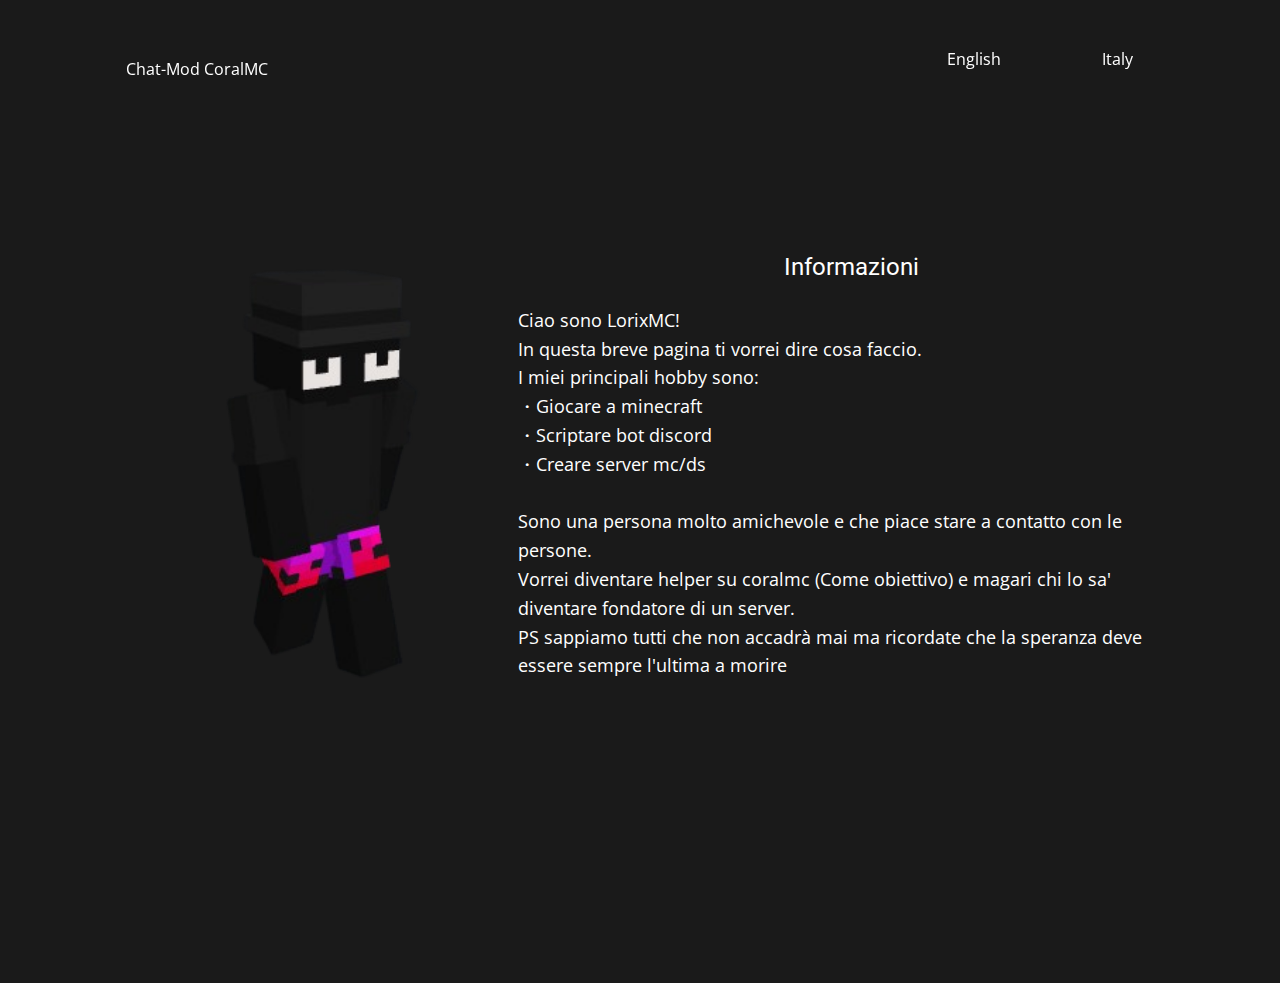
<file: index.html>
<!DOCTYPE html>
<html style="font-size: 16px;" lang="it"><head>
    <meta name="viewport" content="width=device-width, initial-scale=1.0">
    <meta charset="utf-8">
    <meta name="keywords" content="">
    <meta name="description" content="">
    <title>Info italy</title>
    <link rel="stylesheet" href="nicepage.css" media="screen">
<link rel="stylesheet" href="index.css" media="screen">
    <script class="u-script" type="text/javascript" src="jquery.js" defer=""></script>
    <script class="u-script" type="text/javascript" src="nicepage.js" defer=""></script>
    <meta name="generator" content="Nicepage 7.2.3, nicepage.com">
    
    
    
    <link id="u-theme-google-font" rel="stylesheet" href="https://fonts.googleapis.com/css?family=Roboto:100,100i,300,300i,400,400i,500,500i,700,700i,900,900i|Open+Sans:300,300i,400,400i,500,500i,600,600i,700,700i,800,800i">
    <script type="application/ld+json">{
		"@context": "http://schema.org",
		"@type": "Organization",
		"name": ""
}</script>
    <meta name="theme-color" content="#478ac9">
    <meta property="og:title" content="Home">
    <meta property="og:type" content="website">
  <meta data-intl-tel-input-cdn-path="intlTelInput/"></head>
  <body data-home-page="Home.html" data-home-page-title="Home" data-path-to-root="./" data-include-products="false" class="u-body u-xl-mode" data-lang="it"><header class="u-clearfix u-grey-90 u-header u-header" id="sec-1561"><div class="u-clearfix u-sheet u-sheet-1">
        <a href="traduzioneinglese.html" data-page-id="210776543" class="u-btn u-button-style u-grey-90 u-hover-feature u-btn-1" data-animation-name="customAnimationIn" data-animation-duration="3000" data-animation-delay="0">Italy </a>
        <a href="https://discord.gg/coralmc" class="u-btn u-button-style u-grey-90 u-hover-feature u-btn-2" data-animation-name="customAnimationIn" data-animation-duration="3000" data-animation-delay="0" target="_blank">Chat-Mod&nbsp;CoralMC<br>
        </a>
        <a href="traduzioneinglese.html" data-page-id="210776543" class="u-btn u-button-style u-grey-90 u-hover-feature u-btn-3" data-animation-name="customAnimationIn" data-animation-duration="3000" data-animation-delay="0">English </a>
      </div></header>
    <section class="u-clearfix u-grey-90 u-section-1" id="sec-081c">
      <div class="u-clearfix u-sheet u-sheet-1">
        <img class="u-image u-image-contain u-image-round u-radius u-image-1" src="images/immagine_2024-12-28_202651867-removebg-preview.png" alt="" data-image-width="321" data-image-height="357">
        <h4 class="u-text u-text-default u-text-1">Informazioni </h4>
        <p class="u-text u-text-2">Ciao sono LorixMC!<br> In questa breve pagina ti vorrei dire cosa faccio.<br>I miei principali&nbsp;hobby sono:<br>・Giocare a minecraft<br>・Scriptare bot discord&nbsp;<br>・Creare server mc/ds<br>
          <br>Sono una persona molto amichevole e che piace stare a contatto con le persone.<br>Vorrei diventare helper su coralmc (Come obiettivo) e magari chi lo sa' diventare fondatore di un server.<br>PS sappiamo tutti che non accadrà mai ma ricordate che la speranza deve essere sempre l'ultima a ​morire&nbsp;
        </p>
      </div>
    </section>
    
    
    
    <footer class="u-align-center u-clearfix u-container-align-center u-footer u-grey-90 u-footer" id="sec-7f53"><div class="u-clearfix u-sheet u-sheet-1"></div></footer>
        </a>
      </p>
    </section>
  
</body></html>
</file>
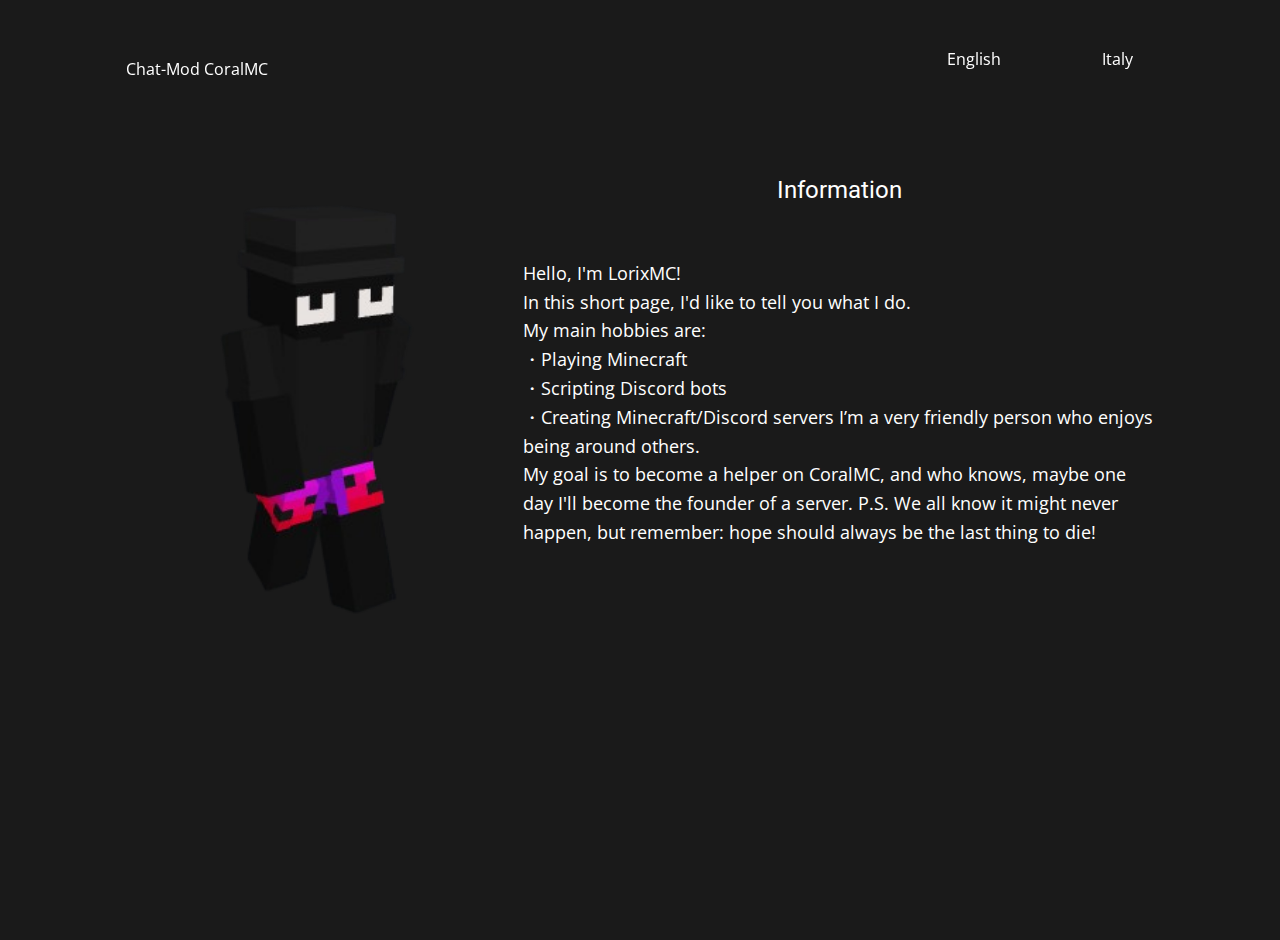
<file: traduzioneinglese.html>
<!DOCTYPE html>
<html style="font-size: 16px;" lang="it"><head>
    <meta name="viewport" content="width=device-width, initial-scale=1.0">
    <meta charset="utf-8">
    <meta name="keywords" content="">
    <meta name="description" content="">
    <title>Info inglish</title>
    <link rel="stylesheet" href="nicepage.css" media="screen">
<link rel="stylesheet" href="traduzioneinglese.css" media="screen">
    <script class="u-script" type="text/javascript" src="jquery.js" defer=""></script>
    <script class="u-script" type="text/javascript" src="nicepage.js" defer=""></script>
    <meta name="generator" content="Nicepage 7.2.3, nicepage.com">
    
    
    
    <link id="u-theme-google-font" rel="stylesheet" href="https://fonts.googleapis.com/css?family=Roboto:100,100i,300,300i,400,400i,500,500i,700,700i,900,900i|Open+Sans:300,300i,400,400i,500,500i,600,600i,700,700i,800,800i">
    <script type="application/ld+json">{
		"@context": "http://schema.org",
		"@type": "Organization",
		"name": ""
}</script>
    <meta name="theme-color" content="#478ac9">
    <meta property="og:title" content="traduzioneinglese">
    <meta property="og:type" content="website">
  <meta data-intl-tel-input-cdn-path="intlTelInput/"></head>
  <body data-path-to-root="./" data-include-products="false" class="u-body u-xl-mode" data-lang="it"><header class="u-clearfix u-grey-90 u-header u-header" id="sec-1561"><div class="u-clearfix u-sheet u-sheet-1">
        <a href="traduzioneinglese.html" data-page-id="210776543" class="u-btn u-button-style u-grey-90 u-hover-feature u-btn-1" data-animation-name="customAnimationIn" data-animation-duration="3000" data-animation-delay="0">Italy </a>
        <a href="https://discord.gg/coralmc" class="u-btn u-button-style u-grey-90 u-hover-feature u-btn-2" data-animation-name="customAnimationIn" data-animation-duration="3000" data-animation-delay="0" target="_blank">Chat-Mod&nbsp;CoralMC<br>
        </a>
        <a href="traduzioneinglese.html" data-page-id="210776543" class="u-btn u-button-style u-grey-90 u-hover-feature u-btn-3" data-animation-name="customAnimationIn" data-animation-duration="3000" data-animation-delay="0">English </a>
      </div></header>
    <section class="u-clearfix u-grey-90 u-section-1" id="sec-51ba">
      <div class="u-clearfix u-sheet u-sheet-1">
        <img class="u-image u-image-contain u-image-round u-radius u-image-1" src="images/immagine_2024-12-28_202651867-removebg-preview.png" alt="" data-image-width="321" data-image-height="357">
        <h4 class="u-text u-text-default u-text-1"> Information</h4>
        <p class="u-align-left u-text u-text-2"> Hello, I'm LorixMC!<br> In this short page, I'd like to tell you what I do.<br> My main hobbies are:<br> ・Playing Minecraft<br> ・Scripting Discord bots<br> ・Creating Minecraft/Discord servers
I’m a very friendly person who enjoys being around others.<br> My goal is to become a helper on CoralMC, and who knows, maybe one day I'll become the founder of a server.
P.S. We all know it might never happen, but remember: hope should always be the last thing to die!
        </p>
      </div>
    </section>
    
    
    
    <footer class="u-align-center u-clearfix u-container-align-center u-footer u-grey-90 u-footer" id="sec-7f53"><div class="u-clearfix u-sheet u-sheet-1"></div></footer>
        </a>
      </p>
    </section>
  
</body></html>
</file>
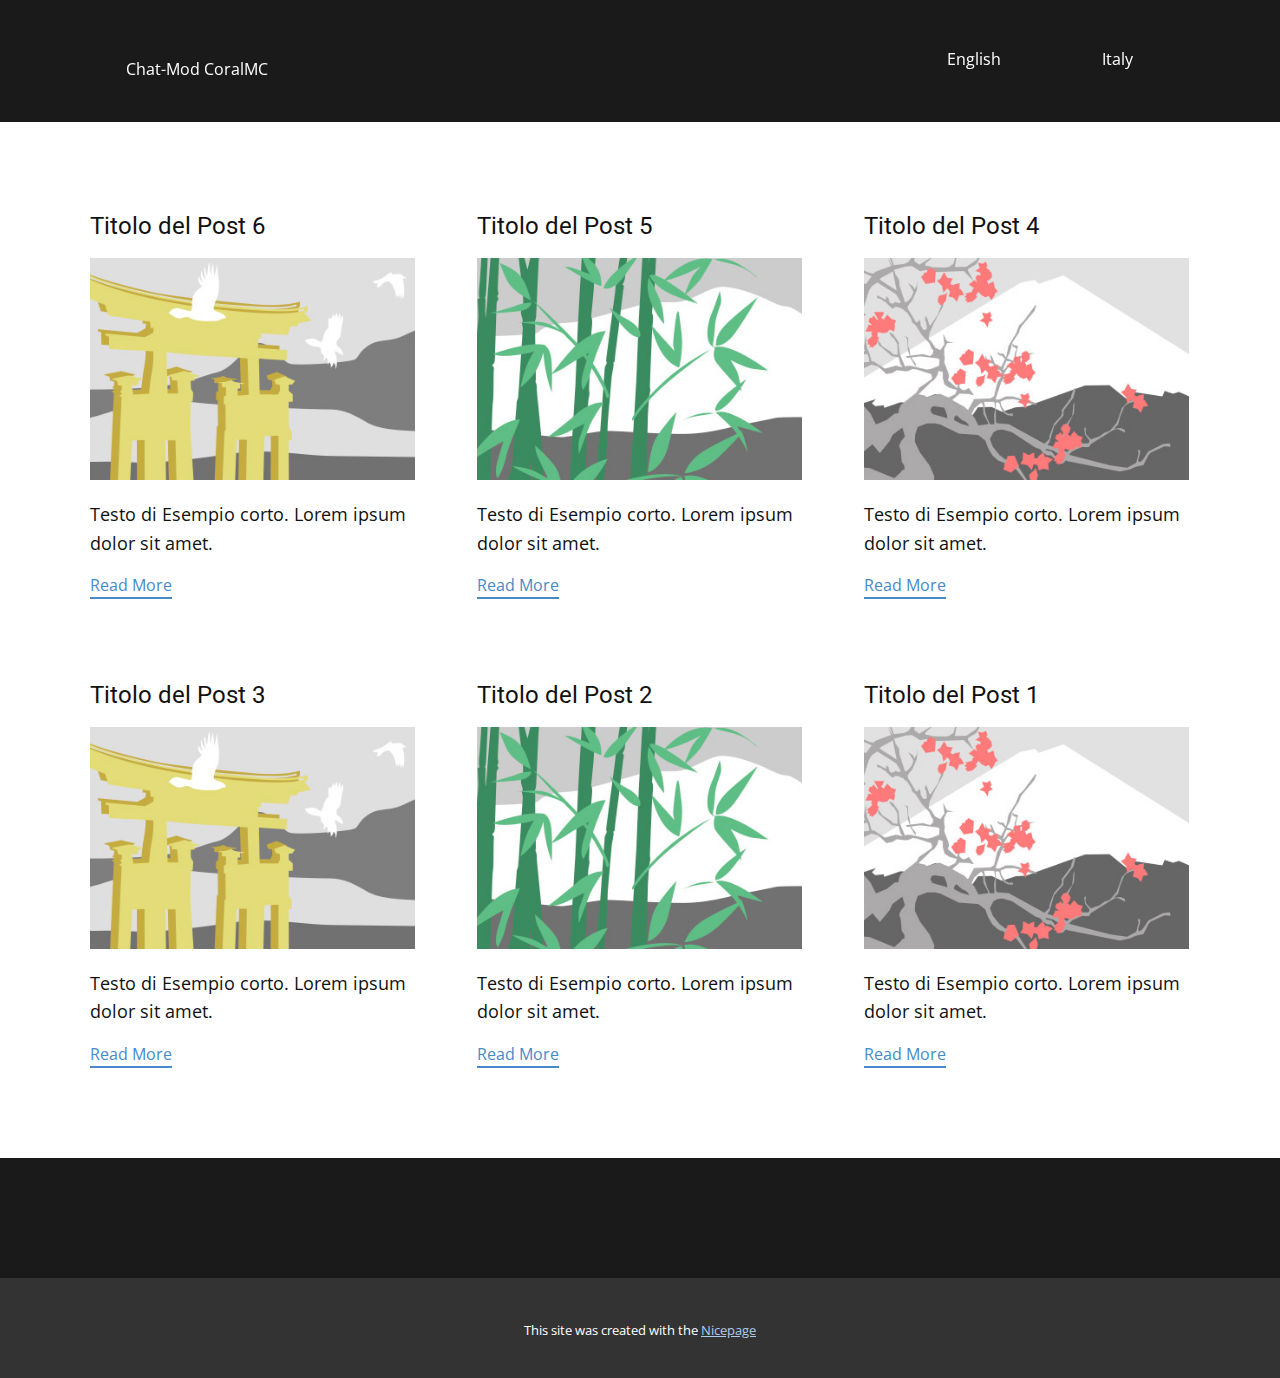
<file: blog/blog.html>
<!DOCTYPE html>
<html style="font-size: 16px;" lang="it"><head>
    <meta name="viewport" content="width=device-width, initial-scale=1.0">
    <meta charset="utf-8">
    <meta name="keywords" content="">
    <meta name="description" content="">
    <title>Blog</title>
    <link rel="stylesheet" href="../nicepage.css" media="screen">
<link rel="stylesheet" href="../Blog-Template.css" media="screen">
    <script class="u-script" type="text/javascript" src="../jquery.js" defer=""></script>
    <script class="u-script" type="text/javascript" src="../nicepage.js" defer=""></script>
    <meta name="generator" content="Nicepage 7.2.3, nicepage.com">
    
    
    
    <link id="u-theme-google-font" rel="stylesheet" href="https://fonts.googleapis.com/css?family=Roboto:100,100i,300,300i,400,400i,500,500i,700,700i,900,900i|Open+Sans:300,300i,400,400i,500,500i,600,600i,700,700i,800,800i">
    <script type="application/ld+json">{
		"@context": "http://schema.org",
		"@type": "Organization",
		"name": ""
}</script>
    <meta name="theme-color" content="#478ac9">
  <meta data-intl-tel-input-cdn-path="intlTelInput/"></head>
  <body data-path-to-root="./" data-include-products="false" class="u-body u-xl-mode" data-lang="it"><header class="u-clearfix u-grey-90 u-header u-header" id="sec-1561"><div class="u-clearfix u-sheet u-sheet-1">
        <a href="../traduzioneinglese.html" data-page-id="210776543" class="u-btn u-button-style u-grey-90 u-hover-feature u-btn-1" data-animation-name="customAnimationIn" data-animation-duration="3000" data-animation-delay="0">Italy </a>
        <a href="https://discord.gg/coralmc" class="u-btn u-button-style u-grey-90 u-hover-feature u-btn-2" data-animation-name="customAnimationIn" data-animation-duration="3000" data-animation-delay="0" target="_blank">Chat-Mod&nbsp;CoralMC<br>
        </a>
        <a href="../traduzioneinglese.html" data-page-id="210776543" class="u-btn u-button-style u-grey-90 u-hover-feature u-btn-3" data-animation-name="customAnimationIn" data-animation-duration="3000" data-animation-delay="0">English </a>
      </div></header>
    <section class="u-clearfix u-section-1" id="sec-567c">
      <div class="u-clearfix u-sheet u-valign-middle u-sheet-1"><!--blog--><!--blog_options_json--><!--{"type":"Recent","source":"","tags":"","count":""}--><!--/blog_options_json-->
        <div class="u-blog u-expanded-width u-repeater u-repeater-1"><!--blog_post-->
          <div class="u-blog-post u-container-style u-repeater-item u-white u-repeater-item-1">
            <div class="u-container-layout u-similar-container u-valign-top u-container-layout-1"><!--blog_post_header-->
              <h4 class="u-blog-control u-text u-text-1">
                <a class="u-post-header-link" href="../blog/post-5.html">Titolo del Post 6</a>
              </h4><!--/blog_post_header--><!--blog_post_image-->
              <a class="u-post-header-link" href="../blog/post-5.html"><img alt="" class="u-blog-control u-expanded-width u-image u-image-default u-image-1" src="../images/8ad73f3c.jpeg"></a><!--/blog_post_image--><!--blog_post_content-->
              <div class="u-blog-control u-post-content u-text u-text-2 fr-view">Testo di Esempio corto. Lorem ipsum dolor sit amet.</div><!--/blog_post_content--><!--blog_post_readmore-->
              <a href="../blog/post-5.html" class="u-blog-control u-border-2 u-border-palette-1-base u-btn u-btn-rectangle u-button-style u-none u-btn-1"><!--blog_post_readmore_content--><!--options_json--><!--{"content":"Read More","defaultValue":"Leggi Tutto"}--><!--/options_json-->Read More<!--/blog_post_readmore_content--></a><!--/blog_post_readmore-->
            </div>
          </div><div class="u-blog-post u-container-style u-repeater-item u-video-cover u-white">
            <div class="u-container-layout u-similar-container u-valign-top u-container-layout-2"><!--blog_post_header-->
              <h4 class="u-blog-control u-text u-text-3">
                <a class="u-post-header-link" href="../blog/post-4.html">Titolo del Post 5</a>
              </h4><!--/blog_post_header--><!--blog_post_image-->
              <a class="u-post-header-link" href="../blog/post-4.html"><img alt="" class="u-blog-control u-expanded-width u-image u-image-default u-image-2" src="../images/68f64b9d.jpeg"></a><!--/blog_post_image--><!--blog_post_content-->
              <div class="u-blog-control u-post-content u-text u-text-4 fr-view">Testo di Esempio corto. Lorem ipsum dolor sit amet.</div><!--/blog_post_content--><!--blog_post_readmore-->
              <a href="../blog/post-4.html" class="u-blog-control u-border-2 u-border-palette-1-base u-btn u-btn-rectangle u-button-style u-none u-btn-2"><!--blog_post_readmore_content--><!--options_json--><!--{"content":"Read More","defaultValue":"Leggi Tutto"}--><!--/options_json-->Read More<!--/blog_post_readmore_content--></a><!--/blog_post_readmore-->
            </div>
          </div><div class="u-blog-post u-container-style u-repeater-item u-video-cover u-white">
            <div class="u-container-layout u-similar-container u-valign-top u-container-layout-3"><!--blog_post_header-->
              <h4 class="u-blog-control u-text u-text-5">
                <a class="u-post-header-link" href="../blog/post-3.html">Titolo del Post 4</a>
              </h4><!--/blog_post_header--><!--blog_post_image-->
              <a class="u-post-header-link" href="../blog/post-3.html"><img alt="" class="u-blog-control u-expanded-width u-image u-image-default u-image-3" src="../images/0fd3416c.jpeg"></a><!--/blog_post_image--><!--blog_post_content-->
              <div class="u-blog-control u-post-content u-text u-text-6 fr-view">Testo di Esempio corto. Lorem ipsum dolor sit amet.</div><!--/blog_post_content--><!--blog_post_readmore-->
              <a href="../blog/post-3.html" class="u-blog-control u-border-2 u-border-palette-1-base u-btn u-btn-rectangle u-button-style u-none u-btn-3"><!--blog_post_readmore_content--><!--options_json--><!--{"content":"Read More","defaultValue":"Leggi Tutto"}--><!--/options_json-->Read More<!--/blog_post_readmore_content--></a><!--/blog_post_readmore-->
            </div>
          </div><div class="u-blog-post u-container-style u-repeater-item u-white u-repeater-item-1">
            <div class="u-container-layout u-similar-container u-valign-top u-container-layout-1"><!--blog_post_header-->
              <h4 class="u-blog-control u-text u-text-1">
                <a class="u-post-header-link" href="../blog/post-2.html">Titolo del Post 3</a>
              </h4><!--/blog_post_header--><!--blog_post_image-->
              <a class="u-post-header-link" href="../blog/post-2.html"><img alt="" class="u-blog-control u-expanded-width u-image u-image-default u-image-1" src="../images/8ad73f3c.jpeg"></a><!--/blog_post_image--><!--blog_post_content-->
              <div class="u-blog-control u-post-content u-text u-text-2 fr-view">Testo di Esempio corto. Lorem ipsum dolor sit amet.</div><!--/blog_post_content--><!--blog_post_readmore-->
              <a href="../blog/post-2.html" class="u-blog-control u-border-2 u-border-palette-1-base u-btn u-btn-rectangle u-button-style u-none u-btn-1"><!--blog_post_readmore_content--><!--options_json--><!--{"content":"Read More","defaultValue":"Leggi Tutto"}--><!--/options_json-->Read More<!--/blog_post_readmore_content--></a><!--/blog_post_readmore-->
            </div>
          </div><div class="u-blog-post u-container-style u-repeater-item u-video-cover u-white">
            <div class="u-container-layout u-similar-container u-valign-top u-container-layout-2"><!--blog_post_header-->
              <h4 class="u-blog-control u-text u-text-3">
                <a class="u-post-header-link" href="../blog/post-1.html">Titolo del Post 2</a>
              </h4><!--/blog_post_header--><!--blog_post_image-->
              <a class="u-post-header-link" href="../blog/post-1.html"><img alt="" class="u-blog-control u-expanded-width u-image u-image-default u-image-2" src="../images/68f64b9d.jpeg"></a><!--/blog_post_image--><!--blog_post_content-->
              <div class="u-blog-control u-post-content u-text u-text-4 fr-view">Testo di Esempio corto. Lorem ipsum dolor sit amet.</div><!--/blog_post_content--><!--blog_post_readmore-->
              <a href="../blog/post-1.html" class="u-blog-control u-border-2 u-border-palette-1-base u-btn u-btn-rectangle u-button-style u-none u-btn-2"><!--blog_post_readmore_content--><!--options_json--><!--{"content":"Read More","defaultValue":"Leggi Tutto"}--><!--/options_json-->Read More<!--/blog_post_readmore_content--></a><!--/blog_post_readmore-->
            </div>
          </div><div class="u-blog-post u-container-style u-repeater-item u-video-cover u-white">
            <div class="u-container-layout u-similar-container u-valign-top u-container-layout-3"><!--blog_post_header-->
              <h4 class="u-blog-control u-text u-text-5">
                <a class="u-post-header-link" href="../blog/post.html">Titolo del Post 1</a>
              </h4><!--/blog_post_header--><!--blog_post_image-->
              <a class="u-post-header-link" href="../blog/post.html"><img alt="" class="u-blog-control u-expanded-width u-image u-image-default u-image-3" src="../images/0fd3416c.jpeg"></a><!--/blog_post_image--><!--blog_post_content-->
              <div class="u-blog-control u-post-content u-text u-text-6 fr-view">Testo di Esempio corto. Lorem ipsum dolor sit amet.</div><!--/blog_post_content--><!--blog_post_readmore-->
              <a href="../blog/post.html" class="u-blog-control u-border-2 u-border-palette-1-base u-btn u-btn-rectangle u-button-style u-none u-btn-3"><!--blog_post_readmore_content--><!--options_json--><!--{"content":"Read More","defaultValue":"Leggi Tutto"}--><!--/options_json-->Read More<!--/blog_post_readmore_content--></a><!--/blog_post_readmore-->
            </div>
          </div><!--/blog_post--><!--blog_post-->
          <!--/blog_post--><!--blog_post-->
          <!--/blog_post-->
        </div><!--/blog-->
      </div>
    </section>
    
    
    
    <footer class="u-align-center u-clearfix u-container-align-center u-footer u-grey-90 u-footer" id="sec-7f53"><div class="u-clearfix u-sheet u-sheet-1"></div></footer>
    <section class="u-backlink u-clearfix u-grey-80">
      <p class="u-text">
        <span>This site was created with the </span>
        <a class="u-link" href="https://nicepage.com/" target="_blank" rel="nofollow">
          <span>Nicepage</span>
        </a>
      </p>
    </section>
  
</body></html>
</file>
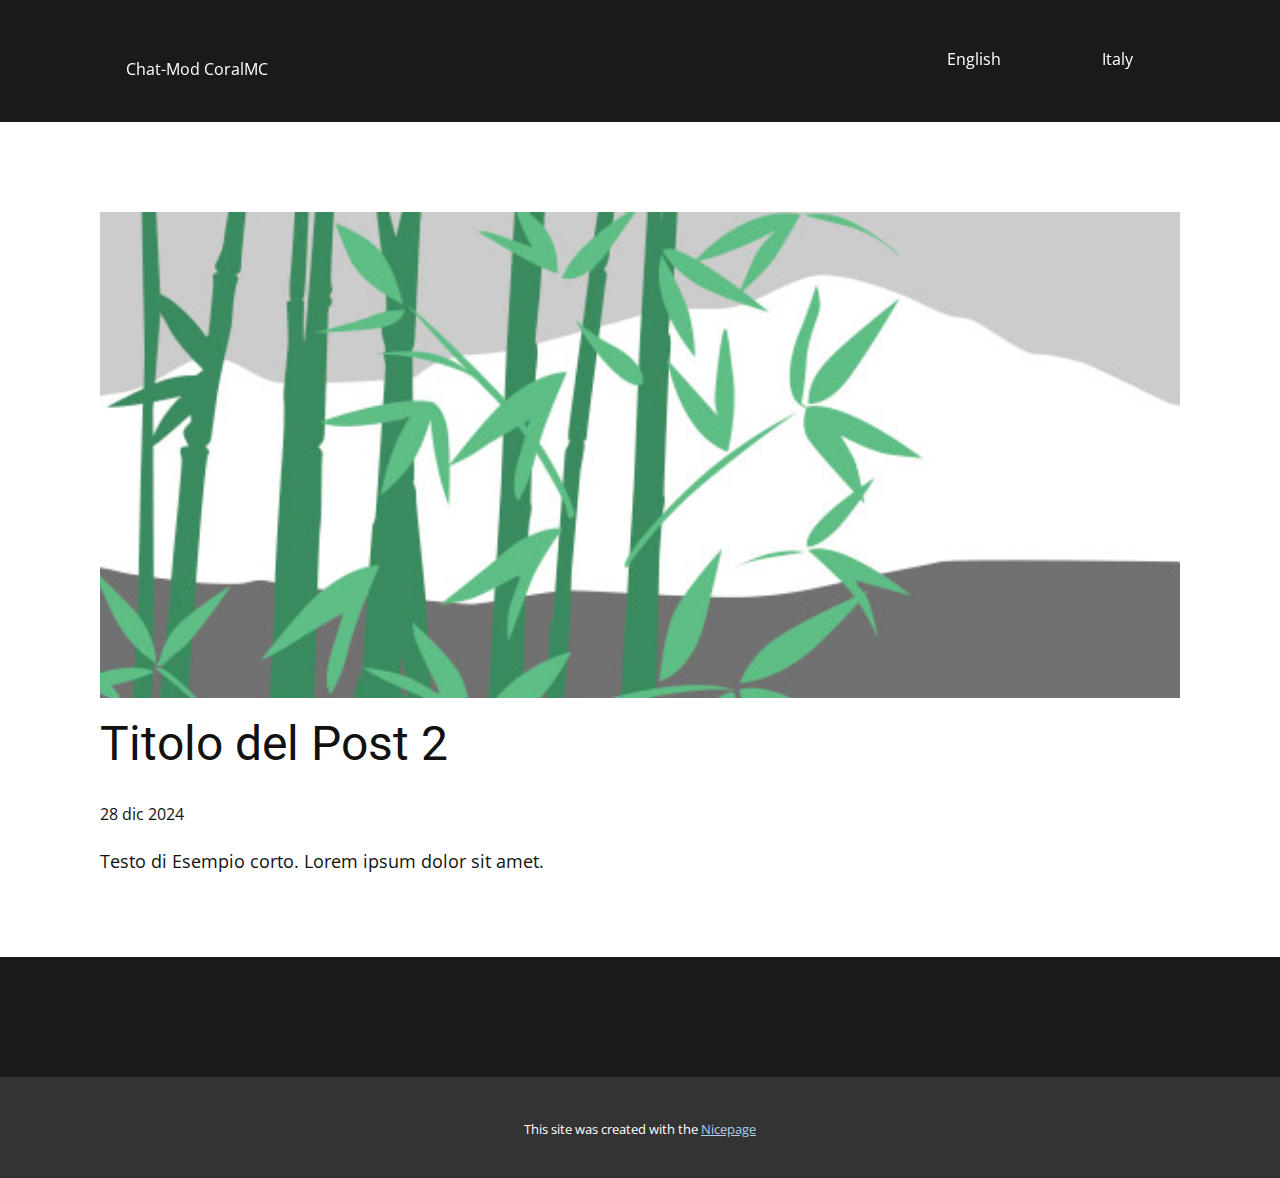
<file: blog/post-1.html>
<!DOCTYPE html>
<html style="font-size: 16px;" lang="it"><head>
    <meta name="viewport" content="width=device-width, initial-scale=1.0">
    <meta charset="utf-8">
    <meta name="keywords" content="Titolo del Post 1">
    <meta name="description" content="">
    <title>Titolo del Post 2</title>
    <link rel="stylesheet" href="../nicepage.css" media="screen">
<link rel="stylesheet" href="../Post-Template.css" media="screen">
    <script class="u-script" type="text/javascript" src="../jquery.js" defer=""></script>
    <script class="u-script" type="text/javascript" src="../nicepage.js" defer=""></script>
    <meta name="generator" content="Nicepage 7.2.3, nicepage.com">
    
    
    
    <link id="u-theme-google-font" rel="stylesheet" href="https://fonts.googleapis.com/css?family=Roboto:100,100i,300,300i,400,400i,500,500i,700,700i,900,900i|Open+Sans:300,300i,400,400i,500,500i,600,600i,700,700i,800,800i">
    <script type="application/ld+json">{
		"@context": "http://schema.org",
		"@type": "Organization",
		"name": ""
}</script>
    <meta name="theme-color" content="#478ac9">
  <meta data-intl-tel-input-cdn-path="intlTelInput/"></head>
  <body data-path-to-root="./" data-include-products="false" class="u-body u-xl-mode" data-lang="it"><header class="u-clearfix u-grey-90 u-header u-header" id="sec-1561"><div class="u-clearfix u-sheet u-sheet-1">
        <a href="../traduzioneinglese.html" data-page-id="210776543" class="u-btn u-button-style u-grey-90 u-hover-feature u-btn-1" data-animation-name="customAnimationIn" data-animation-duration="3000" data-animation-delay="0">Italy </a>
        <a href="https://discord.gg/coralmc" class="u-btn u-button-style u-grey-90 u-hover-feature u-btn-2" data-animation-name="customAnimationIn" data-animation-duration="3000" data-animation-delay="0" target="_blank">Chat-Mod&nbsp;CoralMC<br>
        </a>
        <a href="../traduzioneinglese.html" data-page-id="210776543" class="u-btn u-button-style u-grey-90 u-hover-feature u-btn-3" data-animation-name="customAnimationIn" data-animation-duration="3000" data-animation-delay="0">English </a>
      </div></header>
    <section class="u-align-center u-clearfix u-section-1" id="sec-91cc">
      <div class="u-clearfix u-sheet u-valign-middle-md u-valign-middle-sm u-valign-middle-xs u-sheet-1"><!--post_details--><!--post_details_options_json--><!--{"source":""}--><!--/post_details_options_json--><!--blog_post-->
        <div class="u-container-style u-expanded-width u-post-details u-post-details-1">
          <div class="u-container-layout u-valign-middle u-container-layout-1"><!--blog_post_image-->
            <img alt="" class="u-blog-control u-expanded-width u-image u-image-default u-image-1" src="../images/68f64b9d.jpeg"><!--/blog_post_image--><!--blog_post_header-->
            <h2 class="u-blog-control u-text u-text-1">Titolo del Post 2</h2><!--/blog_post_header--><!--blog_post_metadata-->
            <div class="u-blog-control u-metadata u-metadata-1"><!--blog_post_metadata_date-->
              <span class="u-meta-date u-meta-icon">28 dic 2024</span><!--/blog_post_metadata_date--><!--blog_post_metadata_category-->
              <!--/blog_post_metadata_category--><!--blog_post_metadata_comments-->
              <!--/blog_post_metadata_comments-->
            </div><!--/blog_post_metadata--><!--blog_post_content-->
            <div class="u-align-justify u-blog-control u-post-content u-text u-text-2 fr-view">
  <p>Testo di Esempio corto. Lorem ipsum dolor sit amet.</p>
  </div><!--/blog_post_content-->
          </div>
        </div><!--/blog_post--><!--/post_details-->
      </div>
    </section>
    
    
    
    <footer class="u-align-center u-clearfix u-container-align-center u-footer u-grey-90 u-footer" id="sec-7f53"><div class="u-clearfix u-sheet u-sheet-1"></div></footer>
    <section class="u-backlink u-clearfix u-grey-80">
      <p class="u-text">
        <span>This site was created with the </span>
        <a class="u-link" href="https://nicepage.com/" target="_blank" rel="nofollow">
          <span>Nicepage</span>
        </a>
      </p>
    </section>
  
</body></html>
</file>
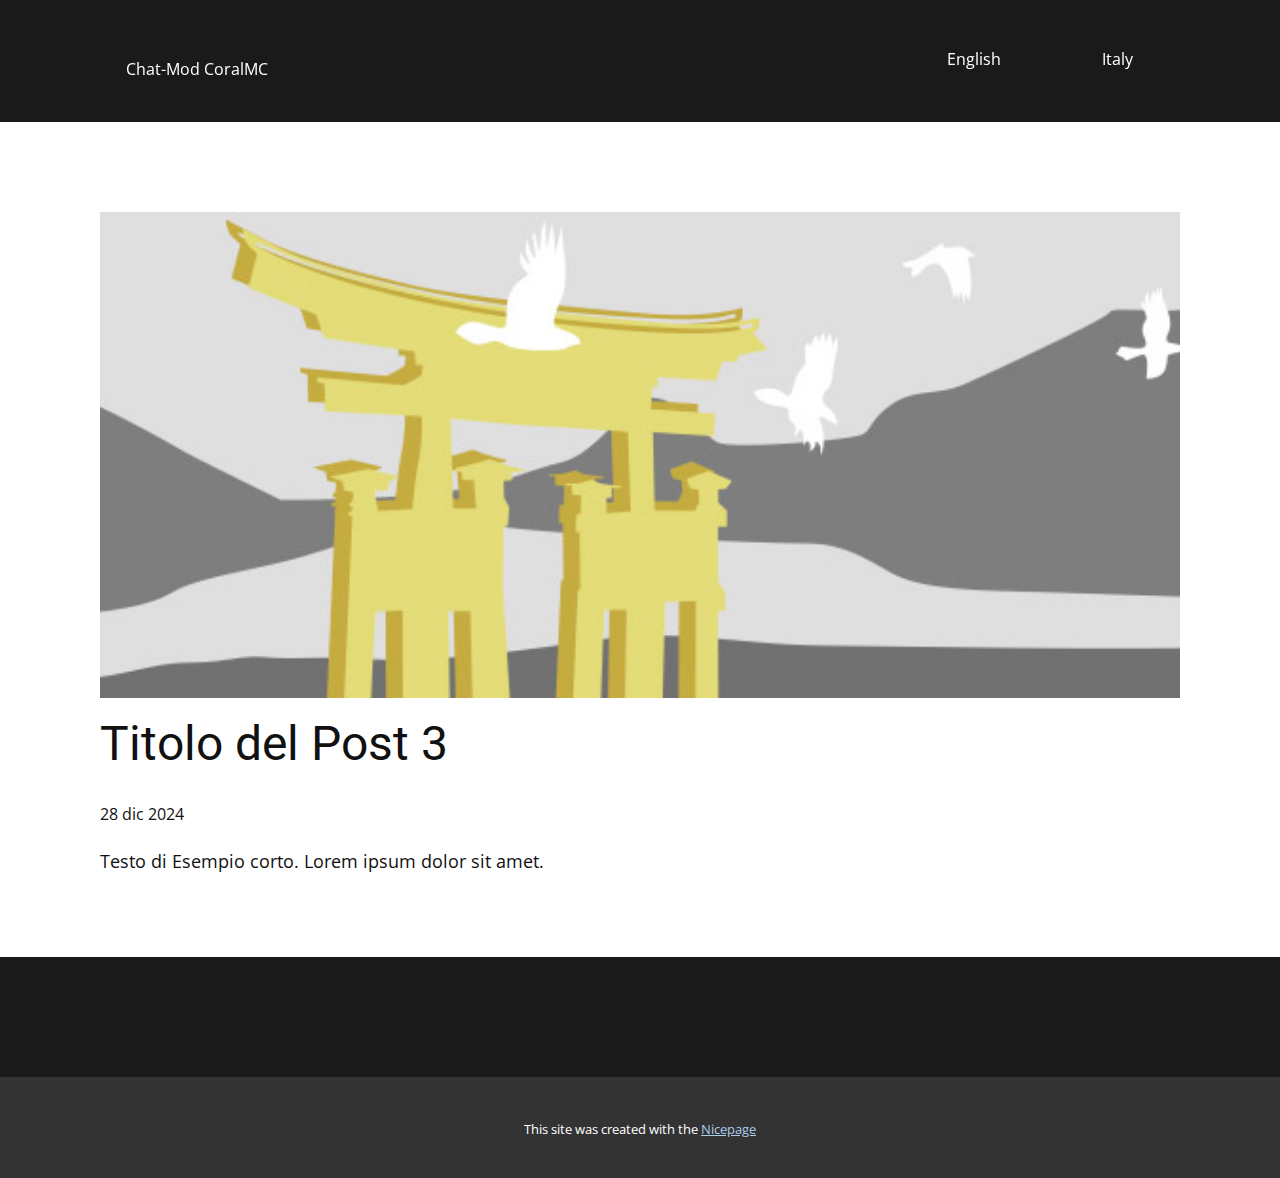
<file: blog/post-2.html>
<!DOCTYPE html>
<html style="font-size: 16px;" lang="it"><head>
    <meta name="viewport" content="width=device-width, initial-scale=1.0">
    <meta charset="utf-8">
    <meta name="keywords" content="Titolo del Post 1">
    <meta name="description" content="">
    <title>Titolo del Post 3</title>
    <link rel="stylesheet" href="../nicepage.css" media="screen">
<link rel="stylesheet" href="../Post-Template.css" media="screen">
    <script class="u-script" type="text/javascript" src="../jquery.js" defer=""></script>
    <script class="u-script" type="text/javascript" src="../nicepage.js" defer=""></script>
    <meta name="generator" content="Nicepage 7.2.3, nicepage.com">
    
    
    
    <link id="u-theme-google-font" rel="stylesheet" href="https://fonts.googleapis.com/css?family=Roboto:100,100i,300,300i,400,400i,500,500i,700,700i,900,900i|Open+Sans:300,300i,400,400i,500,500i,600,600i,700,700i,800,800i">
    <script type="application/ld+json">{
		"@context": "http://schema.org",
		"@type": "Organization",
		"name": ""
}</script>
    <meta name="theme-color" content="#478ac9">
  <meta data-intl-tel-input-cdn-path="intlTelInput/"></head>
  <body data-path-to-root="./" data-include-products="false" class="u-body u-xl-mode" data-lang="it"><header class="u-clearfix u-grey-90 u-header u-header" id="sec-1561"><div class="u-clearfix u-sheet u-sheet-1">
        <a href="../traduzioneinglese.html" data-page-id="210776543" class="u-btn u-button-style u-grey-90 u-hover-feature u-btn-1" data-animation-name="customAnimationIn" data-animation-duration="3000" data-animation-delay="0">Italy </a>
        <a href="https://discord.gg/coralmc" class="u-btn u-button-style u-grey-90 u-hover-feature u-btn-2" data-animation-name="customAnimationIn" data-animation-duration="3000" data-animation-delay="0" target="_blank">Chat-Mod&nbsp;CoralMC<br>
        </a>
        <a href="../traduzioneinglese.html" data-page-id="210776543" class="u-btn u-button-style u-grey-90 u-hover-feature u-btn-3" data-animation-name="customAnimationIn" data-animation-duration="3000" data-animation-delay="0">English </a>
      </div></header>
    <section class="u-align-center u-clearfix u-section-1" id="sec-91cc">
      <div class="u-clearfix u-sheet u-valign-middle-md u-valign-middle-sm u-valign-middle-xs u-sheet-1"><!--post_details--><!--post_details_options_json--><!--{"source":""}--><!--/post_details_options_json--><!--blog_post-->
        <div class="u-container-style u-expanded-width u-post-details u-post-details-1">
          <div class="u-container-layout u-valign-middle u-container-layout-1"><!--blog_post_image-->
            <img alt="" class="u-blog-control u-expanded-width u-image u-image-default u-image-1" src="../images/8ad73f3c.jpeg"><!--/blog_post_image--><!--blog_post_header-->
            <h2 class="u-blog-control u-text u-text-1">Titolo del Post 3</h2><!--/blog_post_header--><!--blog_post_metadata-->
            <div class="u-blog-control u-metadata u-metadata-1"><!--blog_post_metadata_date-->
              <span class="u-meta-date u-meta-icon">28 dic 2024</span><!--/blog_post_metadata_date--><!--blog_post_metadata_category-->
              <!--/blog_post_metadata_category--><!--blog_post_metadata_comments-->
              <!--/blog_post_metadata_comments-->
            </div><!--/blog_post_metadata--><!--blog_post_content-->
            <div class="u-align-justify u-blog-control u-post-content u-text u-text-2 fr-view">
  <p>Testo di Esempio corto. Lorem ipsum dolor sit amet.</p>
  </div><!--/blog_post_content-->
          </div>
        </div><!--/blog_post--><!--/post_details-->
      </div>
    </section>
    
    
    
    <footer class="u-align-center u-clearfix u-container-align-center u-footer u-grey-90 u-footer" id="sec-7f53"><div class="u-clearfix u-sheet u-sheet-1"></div></footer>
    <section class="u-backlink u-clearfix u-grey-80">
      <p class="u-text">
        <span>This site was created with the </span>
        <a class="u-link" href="https://nicepage.com/" target="_blank" rel="nofollow">
          <span>Nicepage</span>
        </a>
      </p>
    </section>
  
</body></html>
</file>
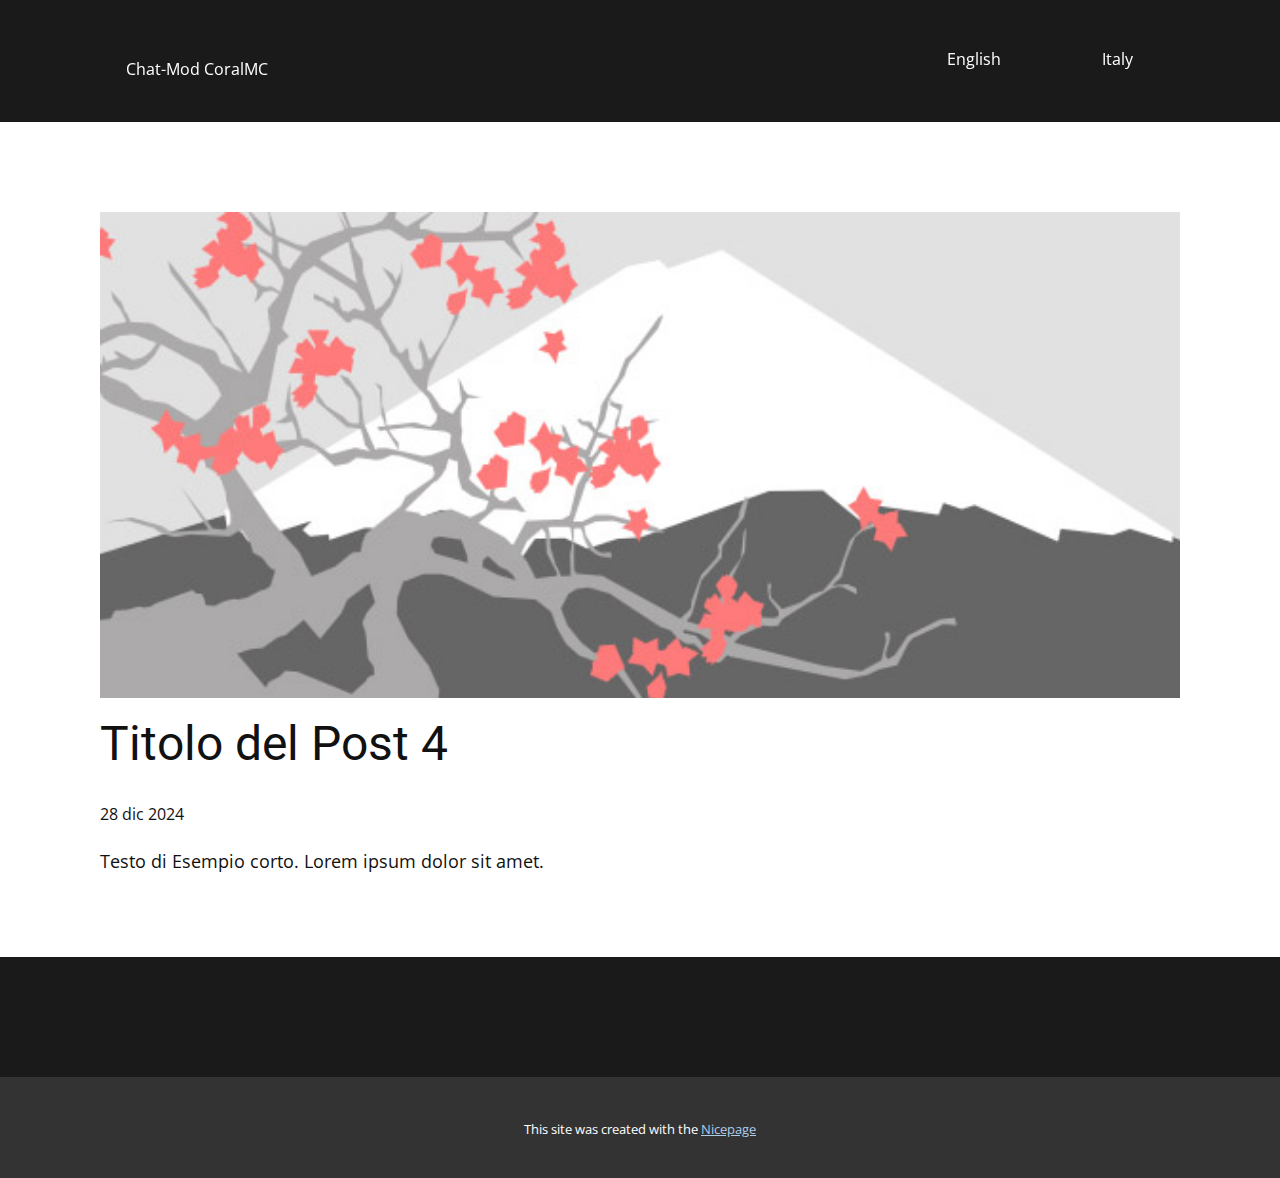
<file: blog/post-3.html>
<!DOCTYPE html>
<html style="font-size: 16px;" lang="it"><head>
    <meta name="viewport" content="width=device-width, initial-scale=1.0">
    <meta charset="utf-8">
    <meta name="keywords" content="Titolo del Post 1">
    <meta name="description" content="">
    <title>Titolo del Post 4</title>
    <link rel="stylesheet" href="../nicepage.css" media="screen">
<link rel="stylesheet" href="../Post-Template.css" media="screen">
    <script class="u-script" type="text/javascript" src="../jquery.js" defer=""></script>
    <script class="u-script" type="text/javascript" src="../nicepage.js" defer=""></script>
    <meta name="generator" content="Nicepage 7.2.3, nicepage.com">
    
    
    
    <link id="u-theme-google-font" rel="stylesheet" href="https://fonts.googleapis.com/css?family=Roboto:100,100i,300,300i,400,400i,500,500i,700,700i,900,900i|Open+Sans:300,300i,400,400i,500,500i,600,600i,700,700i,800,800i">
    <script type="application/ld+json">{
		"@context": "http://schema.org",
		"@type": "Organization",
		"name": ""
}</script>
    <meta name="theme-color" content="#478ac9">
  <meta data-intl-tel-input-cdn-path="intlTelInput/"></head>
  <body data-path-to-root="./" data-include-products="false" class="u-body u-xl-mode" data-lang="it"><header class="u-clearfix u-grey-90 u-header u-header" id="sec-1561"><div class="u-clearfix u-sheet u-sheet-1">
        <a href="../traduzioneinglese.html" data-page-id="210776543" class="u-btn u-button-style u-grey-90 u-hover-feature u-btn-1" data-animation-name="customAnimationIn" data-animation-duration="3000" data-animation-delay="0">Italy </a>
        <a href="https://discord.gg/coralmc" class="u-btn u-button-style u-grey-90 u-hover-feature u-btn-2" data-animation-name="customAnimationIn" data-animation-duration="3000" data-animation-delay="0" target="_blank">Chat-Mod&nbsp;CoralMC<br>
        </a>
        <a href="../traduzioneinglese.html" data-page-id="210776543" class="u-btn u-button-style u-grey-90 u-hover-feature u-btn-3" data-animation-name="customAnimationIn" data-animation-duration="3000" data-animation-delay="0">English </a>
      </div></header>
    <section class="u-align-center u-clearfix u-section-1" id="sec-91cc">
      <div class="u-clearfix u-sheet u-valign-middle-md u-valign-middle-sm u-valign-middle-xs u-sheet-1"><!--post_details--><!--post_details_options_json--><!--{"source":""}--><!--/post_details_options_json--><!--blog_post-->
        <div class="u-container-style u-expanded-width u-post-details u-post-details-1">
          <div class="u-container-layout u-valign-middle u-container-layout-1"><!--blog_post_image-->
            <img alt="" class="u-blog-control u-expanded-width u-image u-image-default u-image-1" src="../images/0fd3416c.jpeg"><!--/blog_post_image--><!--blog_post_header-->
            <h2 class="u-blog-control u-text u-text-1">Titolo del Post 4</h2><!--/blog_post_header--><!--blog_post_metadata-->
            <div class="u-blog-control u-metadata u-metadata-1"><!--blog_post_metadata_date-->
              <span class="u-meta-date u-meta-icon">28 dic 2024</span><!--/blog_post_metadata_date--><!--blog_post_metadata_category-->
              <!--/blog_post_metadata_category--><!--blog_post_metadata_comments-->
              <!--/blog_post_metadata_comments-->
            </div><!--/blog_post_metadata--><!--blog_post_content-->
            <div class="u-align-justify u-blog-control u-post-content u-text u-text-2 fr-view">
  <p>Testo di Esempio corto. Lorem ipsum dolor sit amet.</p>
  </div><!--/blog_post_content-->
          </div>
        </div><!--/blog_post--><!--/post_details-->
      </div>
    </section>
    
    
    
    <footer class="u-align-center u-clearfix u-container-align-center u-footer u-grey-90 u-footer" id="sec-7f53"><div class="u-clearfix u-sheet u-sheet-1"></div></footer>
    <section class="u-backlink u-clearfix u-grey-80">
      <p class="u-text">
        <span>This site was created with the </span>
        <a class="u-link" href="https://nicepage.com/" target="_blank" rel="nofollow">
          <span>Nicepage</span>
        </a>
      </p>
    </section>
  
</body></html>
</file>
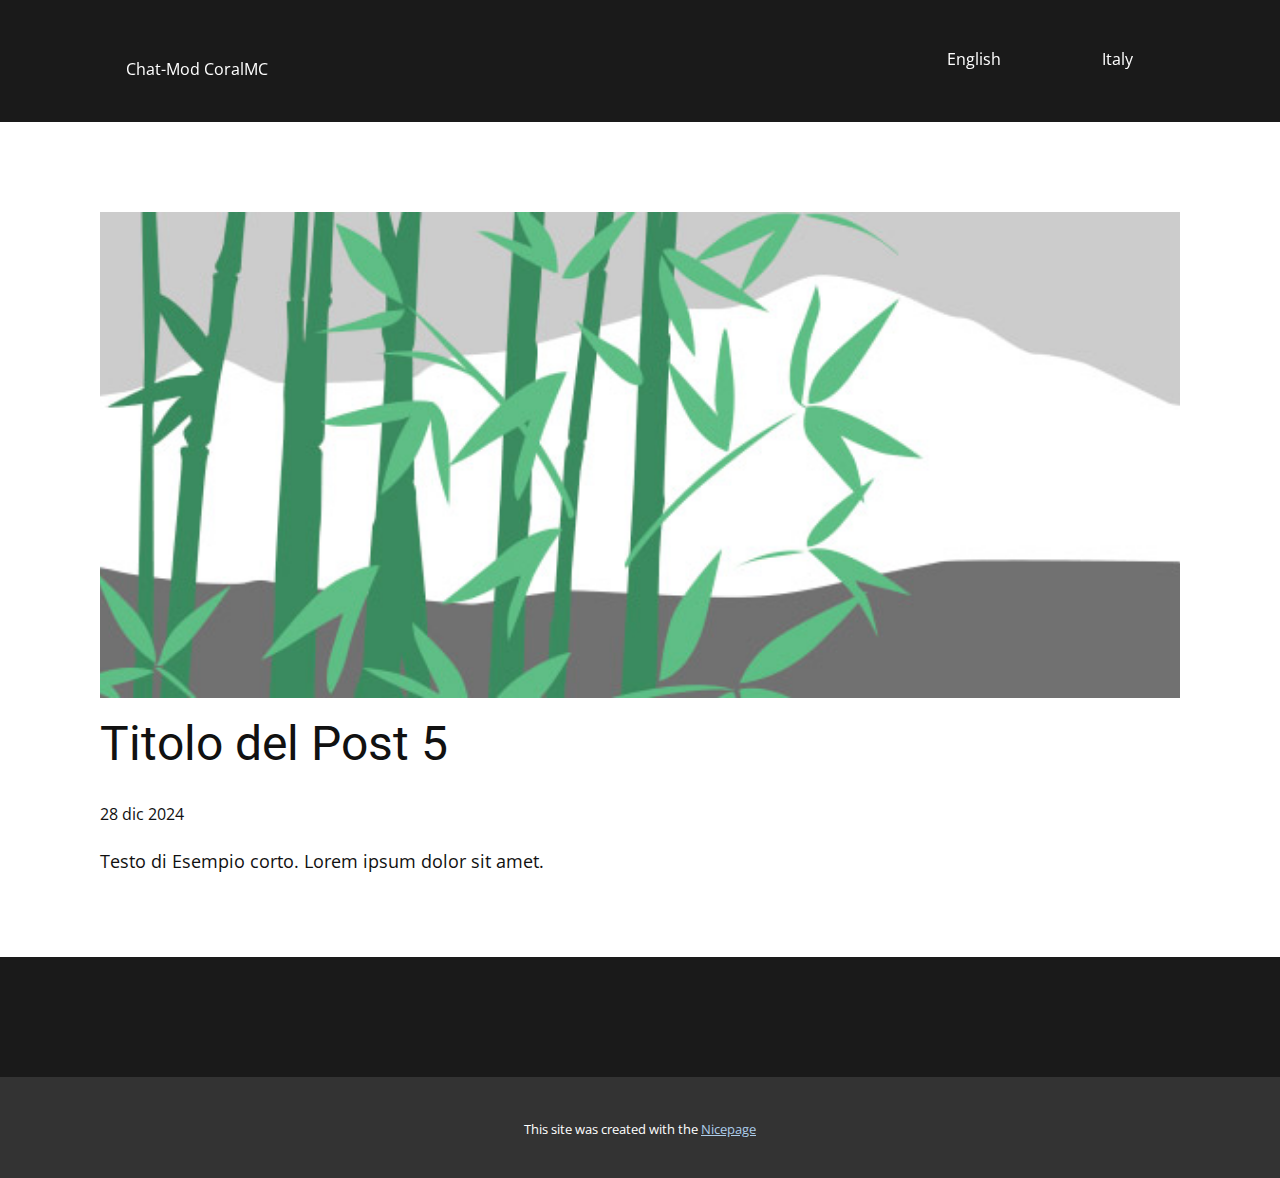
<file: blog/post-4.html>
<!DOCTYPE html>
<html style="font-size: 16px;" lang="it"><head>
    <meta name="viewport" content="width=device-width, initial-scale=1.0">
    <meta charset="utf-8">
    <meta name="keywords" content="Titolo del Post 1">
    <meta name="description" content="">
    <title>Titolo del Post 5</title>
    <link rel="stylesheet" href="../nicepage.css" media="screen">
<link rel="stylesheet" href="../Post-Template.css" media="screen">
    <script class="u-script" type="text/javascript" src="../jquery.js" defer=""></script>
    <script class="u-script" type="text/javascript" src="../nicepage.js" defer=""></script>
    <meta name="generator" content="Nicepage 7.2.3, nicepage.com">
    
    
    
    <link id="u-theme-google-font" rel="stylesheet" href="https://fonts.googleapis.com/css?family=Roboto:100,100i,300,300i,400,400i,500,500i,700,700i,900,900i|Open+Sans:300,300i,400,400i,500,500i,600,600i,700,700i,800,800i">
    <script type="application/ld+json">{
		"@context": "http://schema.org",
		"@type": "Organization",
		"name": ""
}</script>
    <meta name="theme-color" content="#478ac9">
  <meta data-intl-tel-input-cdn-path="intlTelInput/"></head>
  <body data-path-to-root="./" data-include-products="false" class="u-body u-xl-mode" data-lang="it"><header class="u-clearfix u-grey-90 u-header u-header" id="sec-1561"><div class="u-clearfix u-sheet u-sheet-1">
        <a href="../traduzioneinglese.html" data-page-id="210776543" class="u-btn u-button-style u-grey-90 u-hover-feature u-btn-1" data-animation-name="customAnimationIn" data-animation-duration="3000" data-animation-delay="0">Italy </a>
        <a href="https://discord.gg/coralmc" class="u-btn u-button-style u-grey-90 u-hover-feature u-btn-2" data-animation-name="customAnimationIn" data-animation-duration="3000" data-animation-delay="0" target="_blank">Chat-Mod&nbsp;CoralMC<br>
        </a>
        <a href="../traduzioneinglese.html" data-page-id="210776543" class="u-btn u-button-style u-grey-90 u-hover-feature u-btn-3" data-animation-name="customAnimationIn" data-animation-duration="3000" data-animation-delay="0">English </a>
      </div></header>
    <section class="u-align-center u-clearfix u-section-1" id="sec-91cc">
      <div class="u-clearfix u-sheet u-valign-middle-md u-valign-middle-sm u-valign-middle-xs u-sheet-1"><!--post_details--><!--post_details_options_json--><!--{"source":""}--><!--/post_details_options_json--><!--blog_post-->
        <div class="u-container-style u-expanded-width u-post-details u-post-details-1">
          <div class="u-container-layout u-valign-middle u-container-layout-1"><!--blog_post_image-->
            <img alt="" class="u-blog-control u-expanded-width u-image u-image-default u-image-1" src="../images/68f64b9d.jpeg"><!--/blog_post_image--><!--blog_post_header-->
            <h2 class="u-blog-control u-text u-text-1">Titolo del Post 5</h2><!--/blog_post_header--><!--blog_post_metadata-->
            <div class="u-blog-control u-metadata u-metadata-1"><!--blog_post_metadata_date-->
              <span class="u-meta-date u-meta-icon">28 dic 2024</span><!--/blog_post_metadata_date--><!--blog_post_metadata_category-->
              <!--/blog_post_metadata_category--><!--blog_post_metadata_comments-->
              <!--/blog_post_metadata_comments-->
            </div><!--/blog_post_metadata--><!--blog_post_content-->
            <div class="u-align-justify u-blog-control u-post-content u-text u-text-2 fr-view">
  <p>Testo di Esempio corto. Lorem ipsum dolor sit amet.</p>
  </div><!--/blog_post_content-->
          </div>
        </div><!--/blog_post--><!--/post_details-->
      </div>
    </section>
    
    
    
    <footer class="u-align-center u-clearfix u-container-align-center u-footer u-grey-90 u-footer" id="sec-7f53"><div class="u-clearfix u-sheet u-sheet-1"></div></footer>
    <section class="u-backlink u-clearfix u-grey-80">
      <p class="u-text">
        <span>This site was created with the </span>
        <a class="u-link" href="https://nicepage.com/" target="_blank" rel="nofollow">
          <span>Nicepage</span>
        </a>
      </p>
    </section>
  
</body></html>
</file>
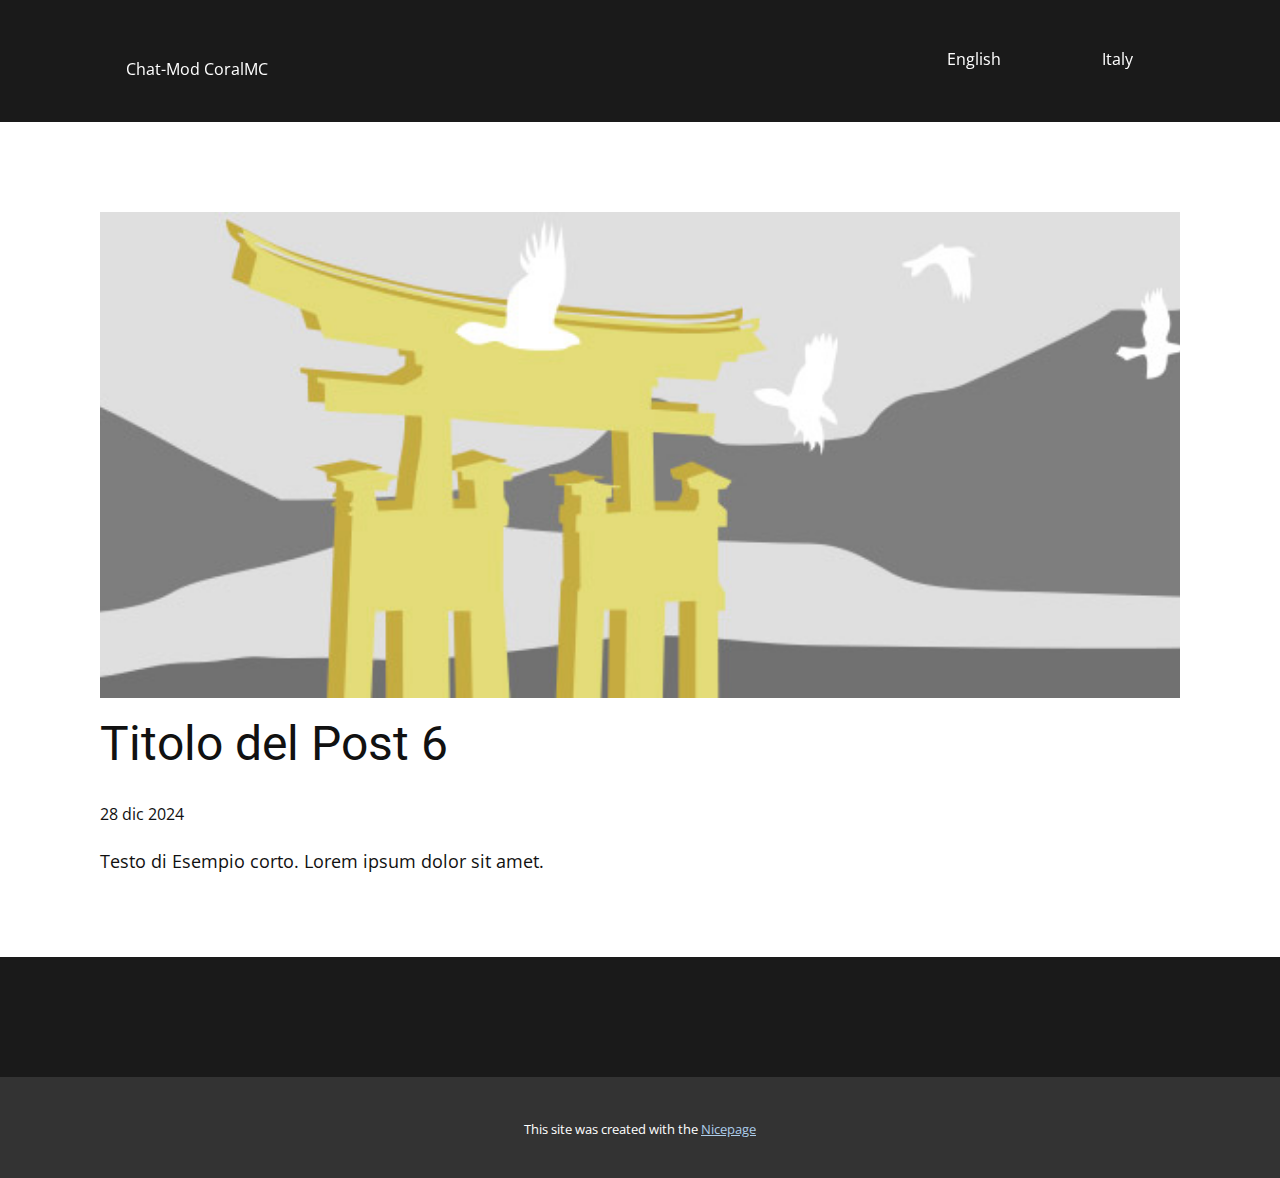
<file: blog/post-5.html>
<!DOCTYPE html>
<html style="font-size: 16px;" lang="it"><head>
    <meta name="viewport" content="width=device-width, initial-scale=1.0">
    <meta charset="utf-8">
    <meta name="keywords" content="Titolo del Post 1">
    <meta name="description" content="">
    <title>Titolo del Post 6</title>
    <link rel="stylesheet" href="../nicepage.css" media="screen">
<link rel="stylesheet" href="../Post-Template.css" media="screen">
    <script class="u-script" type="text/javascript" src="../jquery.js" defer=""></script>
    <script class="u-script" type="text/javascript" src="../nicepage.js" defer=""></script>
    <meta name="generator" content="Nicepage 7.2.3, nicepage.com">
    
    
    
    <link id="u-theme-google-font" rel="stylesheet" href="https://fonts.googleapis.com/css?family=Roboto:100,100i,300,300i,400,400i,500,500i,700,700i,900,900i|Open+Sans:300,300i,400,400i,500,500i,600,600i,700,700i,800,800i">
    <script type="application/ld+json">{
		"@context": "http://schema.org",
		"@type": "Organization",
		"name": ""
}</script>
    <meta name="theme-color" content="#478ac9">
  <meta data-intl-tel-input-cdn-path="intlTelInput/"></head>
  <body data-path-to-root="./" data-include-products="false" class="u-body u-xl-mode" data-lang="it"><header class="u-clearfix u-grey-90 u-header u-header" id="sec-1561"><div class="u-clearfix u-sheet u-sheet-1">
        <a href="../traduzioneinglese.html" data-page-id="210776543" class="u-btn u-button-style u-grey-90 u-hover-feature u-btn-1" data-animation-name="customAnimationIn" data-animation-duration="3000" data-animation-delay="0">Italy </a>
        <a href="https://discord.gg/coralmc" class="u-btn u-button-style u-grey-90 u-hover-feature u-btn-2" data-animation-name="customAnimationIn" data-animation-duration="3000" data-animation-delay="0" target="_blank">Chat-Mod&nbsp;CoralMC<br>
        </a>
        <a href="../traduzioneinglese.html" data-page-id="210776543" class="u-btn u-button-style u-grey-90 u-hover-feature u-btn-3" data-animation-name="customAnimationIn" data-animation-duration="3000" data-animation-delay="0">English </a>
      </div></header>
    <section class="u-align-center u-clearfix u-section-1" id="sec-91cc">
      <div class="u-clearfix u-sheet u-valign-middle-md u-valign-middle-sm u-valign-middle-xs u-sheet-1"><!--post_details--><!--post_details_options_json--><!--{"source":""}--><!--/post_details_options_json--><!--blog_post-->
        <div class="u-container-style u-expanded-width u-post-details u-post-details-1">
          <div class="u-container-layout u-valign-middle u-container-layout-1"><!--blog_post_image-->
            <img alt="" class="u-blog-control u-expanded-width u-image u-image-default u-image-1" src="../images/8ad73f3c.jpeg"><!--/blog_post_image--><!--blog_post_header-->
            <h2 class="u-blog-control u-text u-text-1">Titolo del Post 6</h2><!--/blog_post_header--><!--blog_post_metadata-->
            <div class="u-blog-control u-metadata u-metadata-1"><!--blog_post_metadata_date-->
              <span class="u-meta-date u-meta-icon">28 dic 2024</span><!--/blog_post_metadata_date--><!--blog_post_metadata_category-->
              <!--/blog_post_metadata_category--><!--blog_post_metadata_comments-->
              <!--/blog_post_metadata_comments-->
            </div><!--/blog_post_metadata--><!--blog_post_content-->
            <div class="u-align-justify u-blog-control u-post-content u-text u-text-2 fr-view">
  <p>Testo di Esempio corto. Lorem ipsum dolor sit amet.</p>
  </div><!--/blog_post_content-->
          </div>
        </div><!--/blog_post--><!--/post_details-->
      </div>
    </section>
    
    
    
    <footer class="u-align-center u-clearfix u-container-align-center u-footer u-grey-90 u-footer" id="sec-7f53"><div class="u-clearfix u-sheet u-sheet-1"></div></footer>
    <section class="u-backlink u-clearfix u-grey-80">
      <p class="u-text">
        <span>This site was created with the </span>
        <a class="u-link" href="https://nicepage.com/" target="_blank" rel="nofollow">
          <span>Nicepage</span>
        </a>
      </p>
    </section>
  
</body></html>
</file>
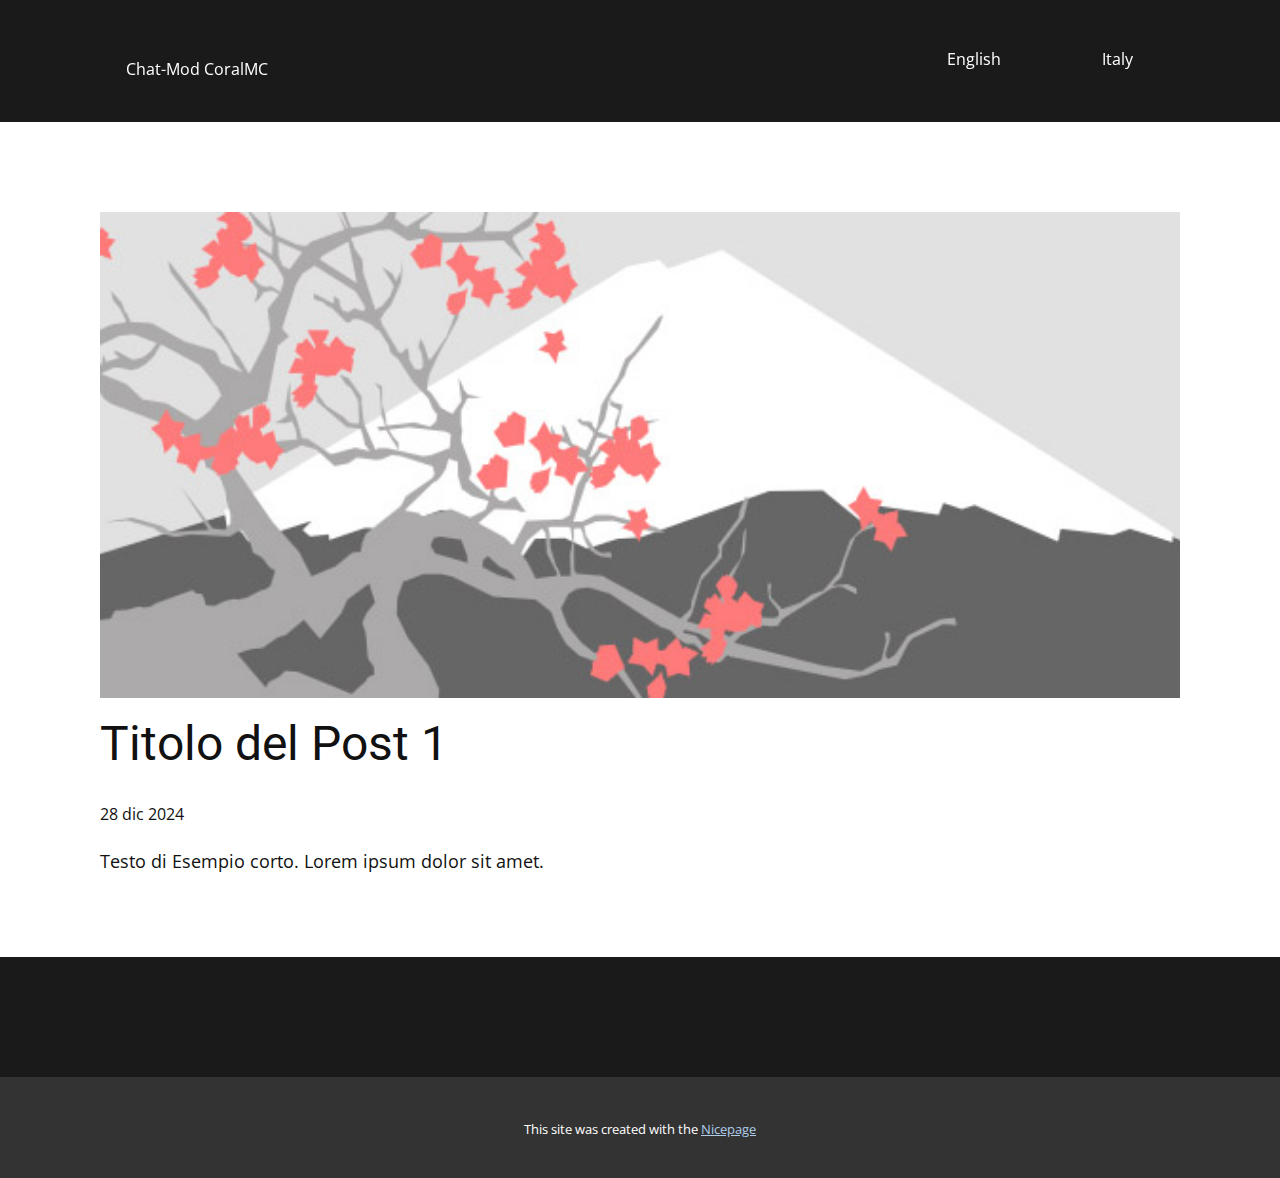
<file: blog/post.html>
<!DOCTYPE html>
<html style="font-size: 16px;" lang="it"><head>
    <meta name="viewport" content="width=device-width, initial-scale=1.0">
    <meta charset="utf-8">
    <meta name="keywords" content="Titolo del Post 1">
    <meta name="description" content="">
    <title>Titolo del Post 1</title>
    <link rel="stylesheet" href="../nicepage.css" media="screen">
<link rel="stylesheet" href="../Post-Template.css" media="screen">
    <script class="u-script" type="text/javascript" src="../jquery.js" defer=""></script>
    <script class="u-script" type="text/javascript" src="../nicepage.js" defer=""></script>
    <meta name="generator" content="Nicepage 7.2.3, nicepage.com">
    
    
    
    <link id="u-theme-google-font" rel="stylesheet" href="https://fonts.googleapis.com/css?family=Roboto:100,100i,300,300i,400,400i,500,500i,700,700i,900,900i|Open+Sans:300,300i,400,400i,500,500i,600,600i,700,700i,800,800i">
    <script type="application/ld+json">{
		"@context": "http://schema.org",
		"@type": "Organization",
		"name": ""
}</script>
    <meta name="theme-color" content="#478ac9">
  <meta data-intl-tel-input-cdn-path="intlTelInput/"></head>
  <body data-path-to-root="./" data-include-products="false" class="u-body u-xl-mode" data-lang="it"><header class="u-clearfix u-grey-90 u-header u-header" id="sec-1561"><div class="u-clearfix u-sheet u-sheet-1">
        <a href="../traduzioneinglese.html" data-page-id="210776543" class="u-btn u-button-style u-grey-90 u-hover-feature u-btn-1" data-animation-name="customAnimationIn" data-animation-duration="3000" data-animation-delay="0">Italy </a>
        <a href="https://discord.gg/coralmc" class="u-btn u-button-style u-grey-90 u-hover-feature u-btn-2" data-animation-name="customAnimationIn" data-animation-duration="3000" data-animation-delay="0" target="_blank">Chat-Mod&nbsp;CoralMC<br>
        </a>
        <a href="../traduzioneinglese.html" data-page-id="210776543" class="u-btn u-button-style u-grey-90 u-hover-feature u-btn-3" data-animation-name="customAnimationIn" data-animation-duration="3000" data-animation-delay="0">English </a>
      </div></header>
    <section class="u-align-center u-clearfix u-section-1" id="sec-91cc">
      <div class="u-clearfix u-sheet u-valign-middle-md u-valign-middle-sm u-valign-middle-xs u-sheet-1"><!--post_details--><!--post_details_options_json--><!--{"source":""}--><!--/post_details_options_json--><!--blog_post-->
        <div class="u-container-style u-expanded-width u-post-details u-post-details-1">
          <div class="u-container-layout u-valign-middle u-container-layout-1"><!--blog_post_image-->
            <img alt="" class="u-blog-control u-expanded-width u-image u-image-default u-image-1" src="../images/0fd3416c.jpeg"><!--/blog_post_image--><!--blog_post_header-->
            <h2 class="u-blog-control u-text u-text-1">Titolo del Post 1</h2><!--/blog_post_header--><!--blog_post_metadata-->
            <div class="u-blog-control u-metadata u-metadata-1"><!--blog_post_metadata_date-->
              <span class="u-meta-date u-meta-icon">28 dic 2024</span><!--/blog_post_metadata_date--><!--blog_post_metadata_category-->
              <!--/blog_post_metadata_category--><!--blog_post_metadata_comments-->
              <!--/blog_post_metadata_comments-->
            </div><!--/blog_post_metadata--><!--blog_post_content-->
            <div class="u-align-justify u-blog-control u-post-content u-text u-text-2 fr-view">
  <p>Testo di Esempio corto. Lorem ipsum dolor sit amet.</p>
  </div><!--/blog_post_content-->
          </div>
        </div><!--/blog_post--><!--/post_details-->
      </div>
    </section>
    
    
    
    <footer class="u-align-center u-clearfix u-container-align-center u-footer u-grey-90 u-footer" id="sec-7f53"><div class="u-clearfix u-sheet u-sheet-1"></div></footer>
    <section class="u-backlink u-clearfix u-grey-80">
      <p class="u-text">
        <span>This site was created with the </span>
        <a class="u-link" href="https://nicepage.com/" target="_blank" rel="nofollow">
          <span>Nicepage</span>
        </a>
      </p>
    </section>
  
</body></html>
</file>
